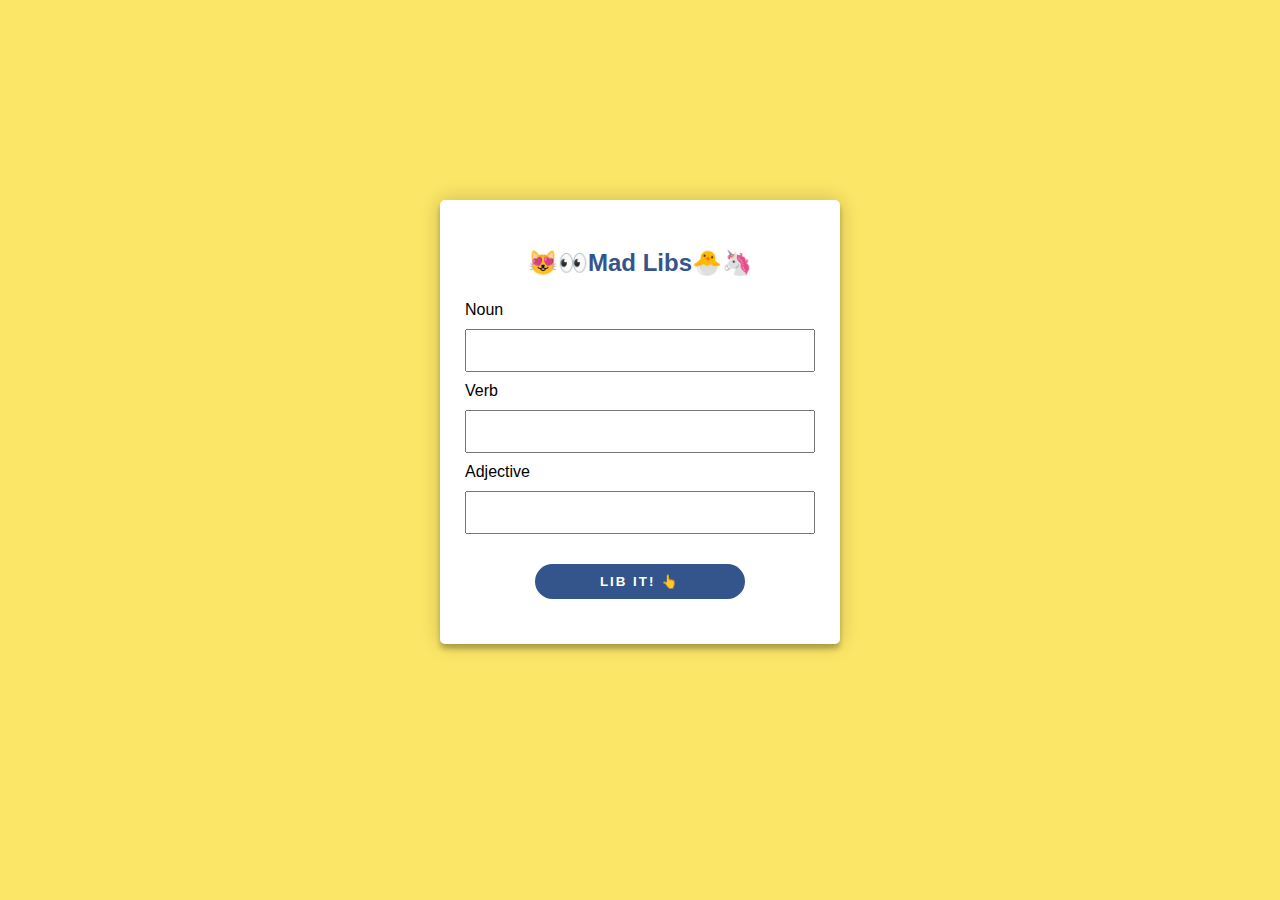
<file: hmwk_w1/index.html>
<html>
  <head>
    <meta charset="utf-8" />
    <link rel="stylesheet" href="style.css" />
    <title>Mad Libs!</title>
  </head>

  <body>
    <div id="container">
      <form id="story">
        <h3>😻👀Mad Libs🐣🦄</h3>
        <label for="noun" required>Noun</label>
        <input type="text" id="noun" />
        <label for="verb">Verb</label>
        <input type="text" id="verb" />
        <label for="adj">Adjective</label>
        <input type="text" id="adj" />
        <button id="button">LIB IT! 👆</button>
      </form>
    </div>
    <script src="script.js"></script>
  </body>
</html>
</file>
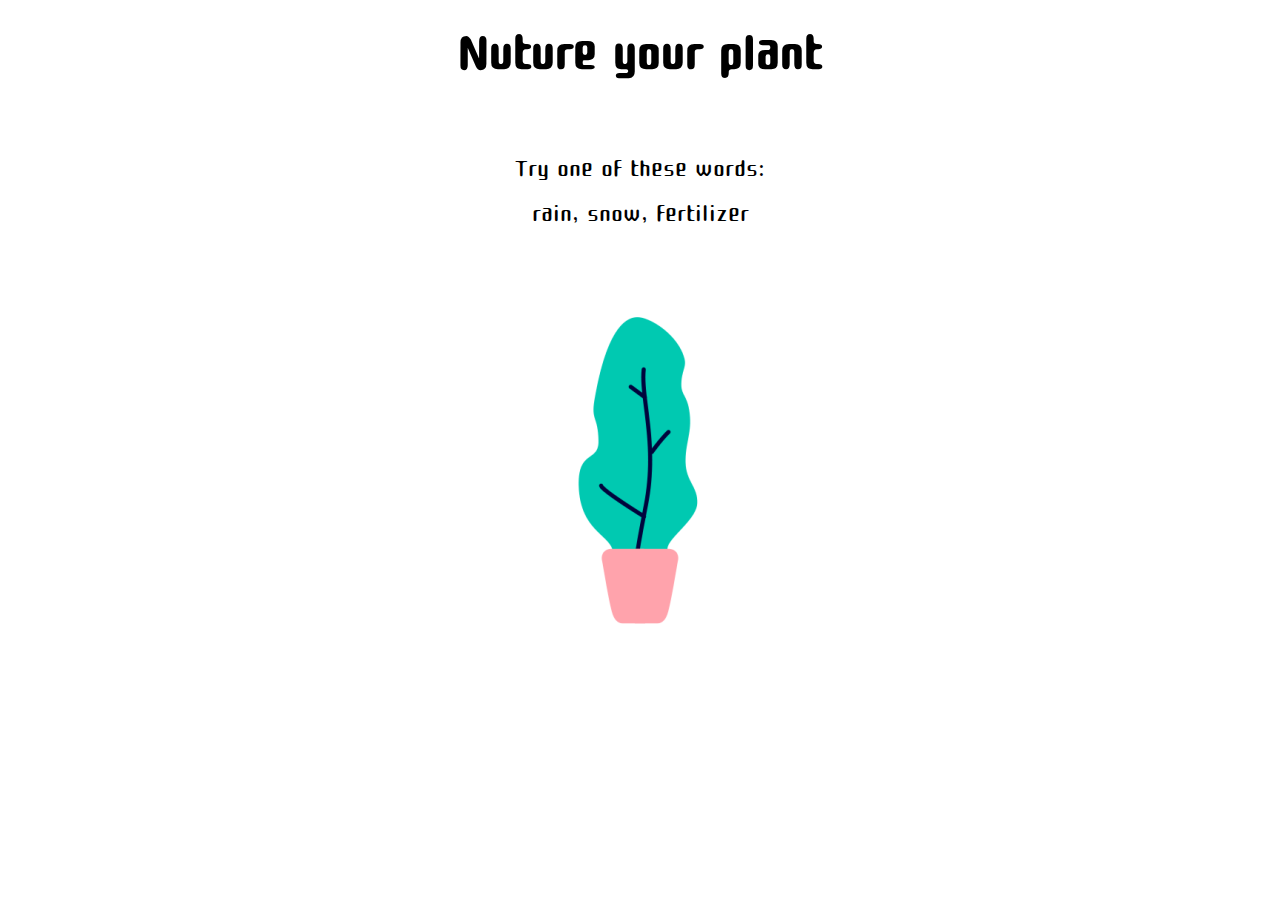
<file: hmwk_w2/index.html>
<html>
  <head>
    <link rel="stylesheet" href="style.css" />
    <link
      href="https://fonts.googleapis.com/css2?family=Cute+Font&display=swap"
      rel="stylesheet"
    />
    <title>Digital Plant</title>
  </head>

  <body>
    <div id="container">
      <div id="animate"></div>
      <h1>Nuture your plant</h1>
      <p>Try one of these words: <br>rain, snow, fertilizer</br></p>
      <img id="myimage" src="plant.png" alt="Plant" />
      <canvas id="c" width=100% height=100%> </canvas>
    </div>


    <script src="script.js"></script>
  </body>
</html>
</file>
<file: hmwk_w1/style.css>
h3 {
  color: #34558b;
  font-size: 24px;
  text-align: center;
}

button {
  background-color: #34558b;
  border: none;
  border-radius: 25px;
  color: white;
  padding: 10px 20px;
  margin: 20 auto;
  display: inline-block;
  width: 60%;
  display: block;
  font-family: "Roboto", Helvetica, Arial, sans-serif;
  letter-spacing: 0.15em;
  font-weight: bold;
}

input {
  padding: 12px 20px;
  margin: 10px 0px;
  width: 100%;
}

body {
  font-family: "Roboto Mono", Helvetica, Arial, sans-serif;
  font-weight: 100%;
  background: #fbe667;
}

#container {
  max-width: 400px;
  width: 100%;
  margin: 0 auto;
  position: relative;
}

form {
  border-radius: 5px;
  background: white;
  padding: 25px;
  margin: 200px 0;
  box-shadow: 0 0 20px 0 rgba(0, 0, 0, 0.2), 0 5px 5px 0 rgba(0, 0, 0, 0.24);
}
</file>
<file: hmwk_w2/style.css>
body {
  /* background: black;
  color: white; */
  font-family: "Cute Font", cursive;
  text-align: center;
  font-size:36px;
}

img {
  display: block;
  margin-left: auto;
  margin-right: auto;

}


#container {
  display: block;
  width: 100%;
  height: 100%;
  margin: 0 auto;
  position: relative;
}

#c {
  position: fixed;
  z-index: 20;
  top: 0;
  left: 0;
  right: 0;
  bottom: 0;
}
</file>
